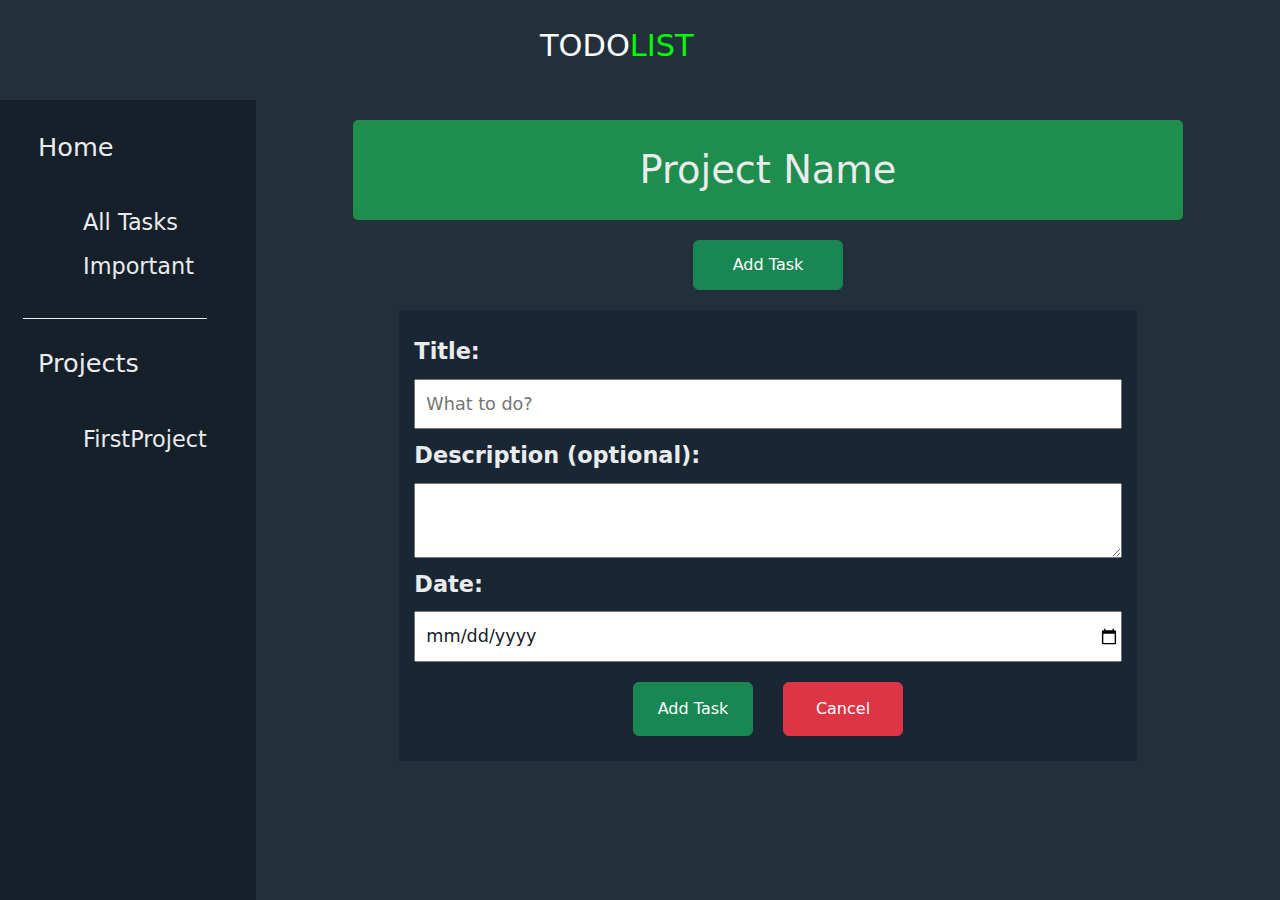
<file: index.html>
<!DOCTYPE html>
<html lang="en">
<head>
    <meta charset="UTF-8">
    <meta http-equiv="X-UA-Compatible" content="IE=edge">
    <meta name="viewport" content="width=device-width, initial-scale=1.0">
    <link rel="stylesheet" href="style.css">
    <link rel="stylesheet" href="https://cdn.jsdelivr.net/npm/bootstrap@5.3.0-alpha1/dist/css/bootstrap.min.css">
    <script src ="logic.js" defer></script>
    <title>Document</title>
</head>
<body>
    <main> 
        <div class = "header">
            <h1>TODO<span style = 'color: rgb(0, 255, 0)'>LIST</span></h1>
        </div>
        <div class = "second">
            <div class = "aside">
                <div class = 'sidebar'>
                    <ul class = 'sidebarHome'>
                        Home
                        <li id = 'allTasks' style = 'margin-top: 35px;'>All Tasks</li>
                        <li id = 'important' style = 'margin-bottom: 15px;'>Important</li>
                    </ul>
                    <ul class = 'projects'>
                        Projects
                    </ul>
                </div>
            </div>
            <div class = "mainContent">
                <div class = 'mainBox'>
                    <h1 class = 'projectNameHeader'> Project Name </h1>
                    <div id = 'taskButtonBox'>
                        <button id = 'taskBtn' type = 'button' class = 'btn btn-success taskBtn'> Add Task </button>
                    </div>
                    <div class = 'taskContainer'>
                        <form method = "get" action="" id = 'taskForm'>
                            <label for = 'title'> Title: </label>
                            <input type = 'text' id = 'title' placeholder = "What to do?" minlength = '3' required/>
                            <label for = 'description'> Description (optional): </label>
                            <textarea id = 'description' cols = "2"> </textarea>
                            <label for = 'dueDate'> Date: </label>
                            <input type = 'date' id = 'dueDate' min = "2020-01-01"/>
                            <div class = 'buttonsClass'>
                                <button id = 'confirmTask' class = 'btn btn-success' type = 'button'> Add Task </button>
                                <button id = 'cancelTask' class = 'btn btn-danger' type = 'button'> Cancel </button>
                            </div>
                        </form>
                        <!-- <div class = 'noTask'> This project has no tasks </div-->
                        <!-- <div class = 'task'>
                            <div class = 'leftSideTask'>
                                <button type = 'button' class="btn btn-warning">FAV</button>
                                <h1>YOOOOSDA</h1>
                            </div>
                            <div class = 'rightSideTask'>
                                <h1>YOOOO</h1>
                                <button type = 'button' class="btn btn-danger">DEL</button>
                            </div>
                        </div>
                        <div class = 'task'>
                            <div class = 'leftSideTask'>
                                <button type = 'button' class="btn btn-warning">FAV</button>
                                <h1>YOOOOSDA</h1>
                            </div>
                            <div class = 'rightSideTask'>
                                <h1>YOOOO</h1>
                                <button type = 'button' class="btn btn-danger">DEL</button>
                            </div>
                        </div> -->
                    </div>
                </div>
            </div>
        </div>
    </main>
</body>
</html>
</file>
<file: style.css>
:root{
    --main-bg-color: black;
    --main-btn-bg-color: #b5b3b6; 
    --main-btn-text-color: white;
    --main-aside-project-text-color: #2e99b0;

    --bgColor1: #15202b;
    --bgColor2: #192734;
    --bgColor3: #22303c;
    --bgColorPopUp: #273746;
    --textColor: #eaebec;
    --accent: #2abd67;
    --accentDark:#1f8d4d;
}

*{
    margin: 0;
    padding: 0;
}

body{
    background-color: var(--bgColor3);
    height: 100%;
    width: 100%;
    display: flex;
    justify-content: center;
    align-items: center;
}

main{
    background-color: var(--bgColor3);
    width: 100%;
    height: 100vh;
    display: grid;
    grid-template-rows: 100px 5fr;
}

main > .header{
    display: flex;
    align-items: center;
    justify-content: center;
}

.header > h1{
    color: var(--main-btn-text-color);
    font-size: 1.9em;
    width: 200px;
}

main > .second{
    display: flex;
}

main > .second > *{
    width: 100%;
}

main > .second > .aside{
    width: 25%;
    background-color: var(--bgColor1);
}

main .aside > .sidebar{
    width: 80%;
    height: 95%;
    margin: 5%;
    display: flex;
    flex-direction: column;
}

main .sidebar > *{
    list-style-type: none;
    font-size: 1.6em;
    width: 90%;
    padding: 15px;

    color: var(--textColor);
    border-bottom: 1px solid var(--textColor);
    margin: 0 auto 25px auto;
}

main .sidebar > .projects{
    border: none;
    padding-top: 0;
}

#Project0{
    margin-top: 35px;
}

main li{
    width: 100%;
    padding: 5px;
    padding-left: 20px;
    margin-left: 25px;
    font-size: 1.4rem;
    color: var(--textColor);
    cursor: pointer;
}

main li:hover{
    background-color: var(--accentDark);
}

.active{
    background-color: var(--accent);
}

.mainContent{
    display: flex;
    justify-content: center;
    align-items: flex-start;
}

.second > .mainContent > .mainBox{
    width: 90%;
    margin-top: 2%;
}

.mainContent > .mainBox > .projectNameHeader{
    font-size: 2.4em;
    color: var(--textColor);
    background-color: var(--accentDark);
    height: 100px;
    width: 90%;
    border-radius: 5px;
    margin: 0 auto;
    margin-bottom: 20px;

    display: flex;
    justify-content: center;
    align-items: center;

}

.second > .mainContent > .mainBox > .taskContainer{
    width: 80%;
    height: 90%;
    height: max-content;
    margin: 20px auto;

    display: flex;
    flex-direction: column;
    gap: 25px;
}

.mainContent > .mainBox > .taskContainer > .task{
    height: auto;
    width: 100%;
    border: 1px solid var(--accent);
    border-radius: 5px;
    display: flex;
    align-items: center;
    justify-content: space-between;
    background-color: var(--bgColor3);
}

.task:hover{
    background-color: var(--bgColor2);
    cursor: pointer;
}

.taskContainer > .task > *{
    gap: 20px;
    display: flex;
    align-items: baseline;
    height: 50px;
}

.taskContainer > .task > div > *{
    font-size: 15px;
    font-family: 'Times New Roman', Times, serif;
    color: var(--textColor);
    height: 100%;
}

.taskContainer > .task > div > button{
    width: 60px;
    border-radius: 0;
}

.noTask{
    color: white;
    font-size: 1.7rem;
    overflow: hidden;
    text-align: center;
    margin-top: 10px;
}

#taskButtonBox{
    display: flex;
    justify-content: center;
}

.taskBtn{
    margin-top: 20px;
    width: 150px;
    height: 50px;
    margin: 0 auto;
    cursor: pointer;
}

#taskForm{
    display: flex;
    flex-direction: column;
    padding: 15px;
    background-color: var(--bgColor2);
}

#taskForm > label{
    color: var(--textColor);
    font-size: 1.4em;
    font-weight: bold;
}

#taskForm > *{
    padding: 10px 0;
}

#taskForm > :is(textarea, input){
    font-size: 1.1em;
    padding-left: 10px;
    color: var(--bgColor1);
}

#taskForm > div{
    margin-top: 10px;
    display: flex;
    justify-content: center;
    gap: 30px;
}

#taskForm > div > *{
    padding: 14px;
    width: 120px;
}
</file>
